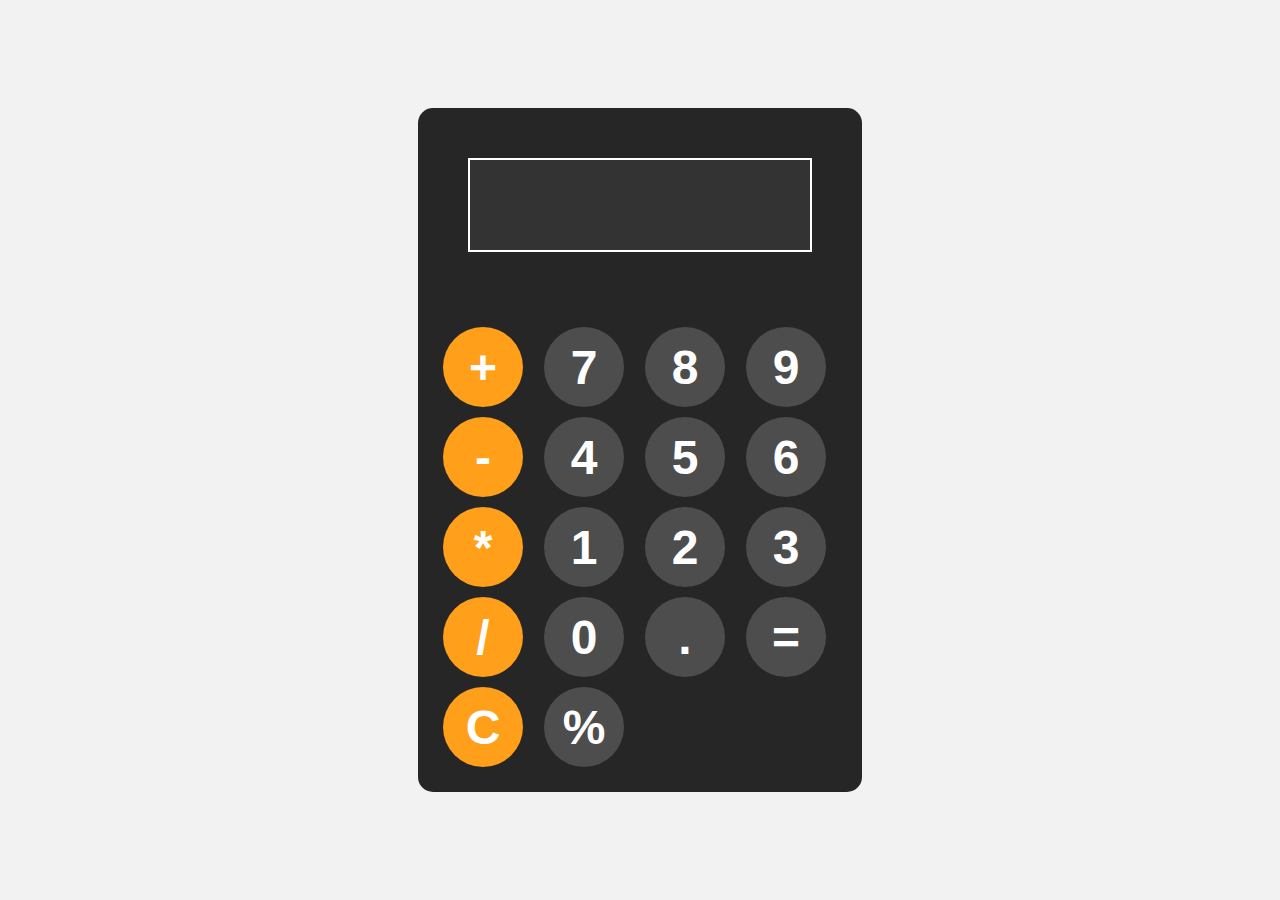
<file: Index.html>
<!DOCTYPE html>
<html lang="en">
<head>
    <meta charset="UTF-8">
    <meta name="viewport" content="width=device-width, initial-scale=1.0">
    <title>Calculator</title>
    <link rel="stylesheet" href="Style.css">
    <script defer src="Script.js"></script>
</head>
<body>
    <div id="Calculator">
        <input id="display" name="display" readonly><br>
        <div id="keys">
            <button value="+" onclick="appendToDisplay('+')" class="operator-btn">+</button>
            <button value="7" onclick="appendToDisplay('7')">7</button>
            <button value="8" onclick="appendToDisplay('8')">8</button>
            <button value="9" onclick="appendToDisplay('9')">9</button>

            <button value="-" onclick="appendToDisplay('-')" class="operator-btn">-</button>
            <button value="4" onclick="appendToDisplay('4')">4</button>
            <button value="5" onclick="appendToDisplay('5')">5</button>
            <button value="6" onclick="appendToDisplay('6')">6</button>

            <button value="*" onclick="appendToDisplay('*')" class="operator-btn">*</button>
            <button value="1" onclick="appendToDisplay('1')">1</button>
            <button value="2" onclick="appendToDisplay('2')">2</button>
            <button value="3" onclick="appendToDisplay('3')">3</button>

            <button value="/" onclick="appendToDisplay('/')" class="operator-btn">/</button>
            <button value="0" onclick="appendToDisplay('0')">0</button>
            <button value="." onclick="appendToDisplay('.')">.</button>
            <button value="=" onclick="calculate()">=</button>
            <button value="C" onclick="clearDisplay()" class="operator-btn">C</button>
            <button value="%" onclick="appendToDisplay('%')">%</button>
        </div>
    </div>
</body>
</html>
</file>
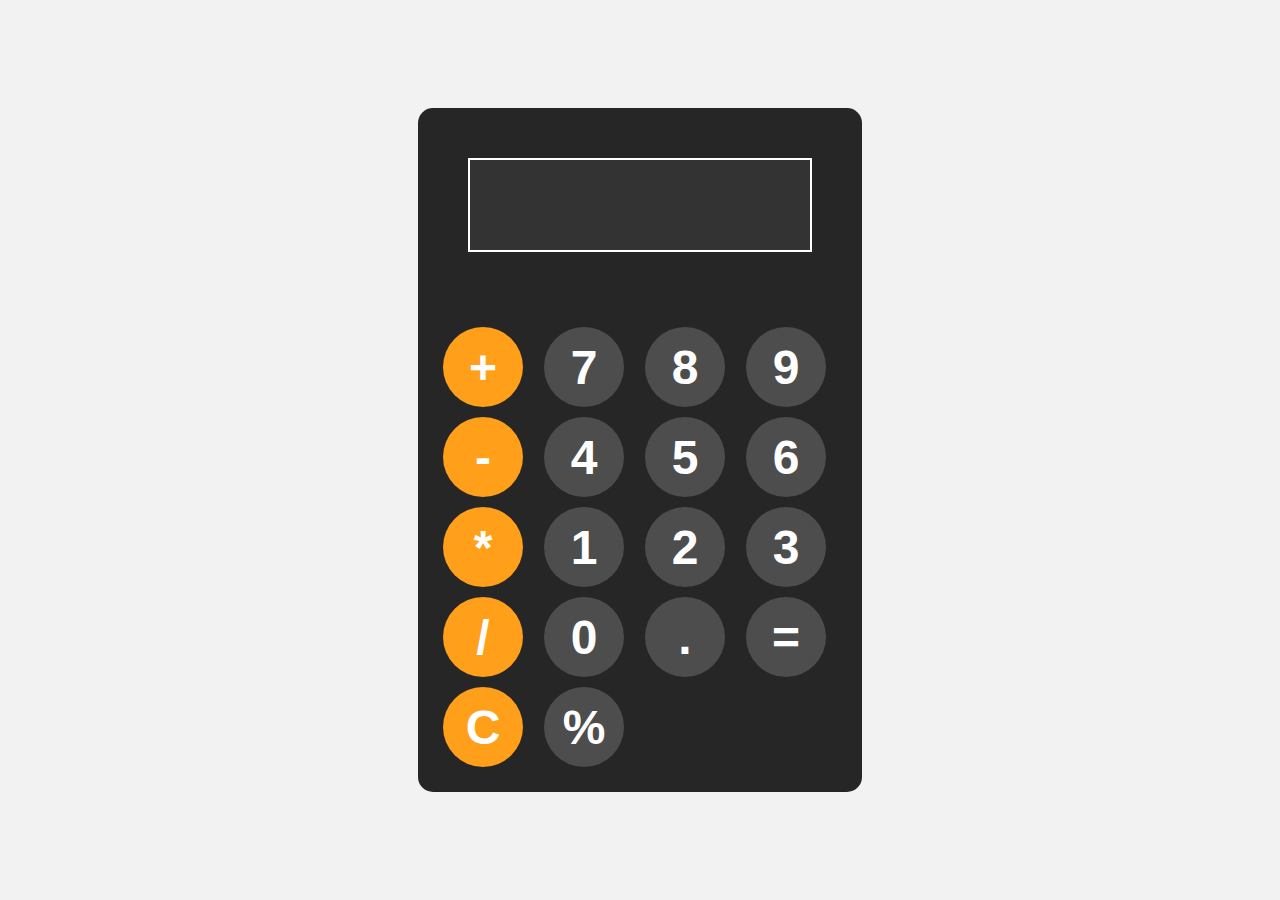
<file: Calculator1.html>
<!DOCTYPE html>
<html lang="en">
<head>
    <meta charset="UTF-8">
    <meta name="viewport" content="width=device-width, initial-scale=1.0">
    <title>Calculator</title>
    <link rel="stylesheet" href="Calculator1.css">
    <script defer src="Calculator1.js"></script>
</head>
<body>
    <div id="Calculator">
        <input id="display" name="display" readonly><br>
        <div id="keys">
            <button value="+" onclick="appendToDisplay('+')" class="operator-btn">+</button>
            <button value="7" onclick="appendToDisplay('7')">7</button>
            <button value="8" onclick="appendToDisplay('8')">8</button>
            <button value="9" onclick="appendToDisplay('9')">9</button>

            <button value="-" onclick="appendToDisplay('-')" class="operator-btn">-</button>
            <button value="4" onclick="appendToDisplay('4')">4</button>
            <button value="5" onclick="appendToDisplay('5')">5</button>
            <button value="6" onclick="appendToDisplay('6')">6</button>

            <button value="*" onclick="appendToDisplay('*')" class="operator-btn">*</button>
            <button value="1" onclick="appendToDisplay('1')">1</button>
            <button value="2" onclick="appendToDisplay('2')">2</button>
            <button value="3" onclick="appendToDisplay('3')">3</button>

            <button value="/" onclick="appendToDisplay('/')" class="operator-btn">/</button>
            <button value="0" onclick="appendToDisplay('0')">0</button>
            <button value="." onclick="appendToDisplay('.')">.</button>
            <button value="=" onclick="calculate()">=</button>
            <button value="C" onclick="clearDisplay()" class="operator-btn">C</button>
            <button value="%" onclick="appendToDisplay('%')">%</button>
        </div>
    </div>
</body>
</html>
</file>
<file: Style.css>
body {
    margin: 0;
    padding: 0;
    display: flex;
    justify-content: center;
    align-items: center;
    height: 100vh;
    box-sizing: border-box;
    background-color: hsl(0, 0%, 95%);
}

#Calculator {
    font-family: Arial, sans-serif;
    background-color: hsl(0, 0%, 15%);
    border-radius: 15px;
    max-width: 500px;
    overflow: hidden;
}

#display {
    width: 300px;
    height: 50px;
    padding: 20px;
    font-size: 4rem;
    text-align: center;
    color: white;
    border: 2px solid white;
    outline: none;
    margin: 50px;
    background-color: hsl(0, 0%, 20%);
}

#keys {
    display: grid;
    grid-template-columns: repeat(4, 1fr);
    gap: 10px;
    padding: 25px;
}

button {
    width: 80px;
    height: 80px;
    border-radius: 50px;
    border: none;
    background-color: hsl(0, 0%, 30%);
    font-size: 3rem;
    color: white;
    font-weight: bold;
    cursor: pointer;
}

button:hover {
    background-color: hsl(0, 0%, 40%);
}

button:active {
    background-color: hsl(0, 0%, 50%);
}

.operator-btn {
    background-color: hsl(35, 100%, 55%);
}

.operator-btn:hover {
    background-color: hsl(35, 100%, 65%);
}
</file>
<file: Calculator1.css>
body {
    margin: 0;
    padding: 0;
    display: flex;
    justify-content: center;
    align-items: center;
    height: 100vh;
    box-sizing: border-box;
    background-color: hsl(0, 0%, 95%);
}

#Calculator {
    font-family: Arial, sans-serif;
    background-color: hsl(0, 0%, 15%);
    border-radius: 15px;
    max-width: 500px;
    overflow: hidden;
}

#display {
    width: 300px;
    height: 50px;
    padding: 20px;
    font-size: 4rem;
    text-align: center;
    color: white;
    border: 2px solid white;
    outline: none;
    margin: 50px;
    background-color: hsl(0, 0%, 20%);
}

#keys {
    display: grid;
    grid-template-columns: repeat(4, 1fr);
    gap: 10px;
    padding: 25px;
}

button {
    width: 80px;
    height: 80px;
    border-radius: 50px;
    border: none;
    background-color: hsl(0, 0%, 30%);
    font-size: 3rem;
    color: white;
    font-weight: bold;
    cursor: pointer;
}

button:hover {
    background-color: hsl(0, 0%, 40%);
}

button:active {
    background-color: hsl(0, 0%, 50%);
}

.operator-btn {
    background-color: hsl(35, 100%, 55%);
}

.operator-btn:hover {
    background-color: hsl(35, 100%, 65%);
}
</file>
